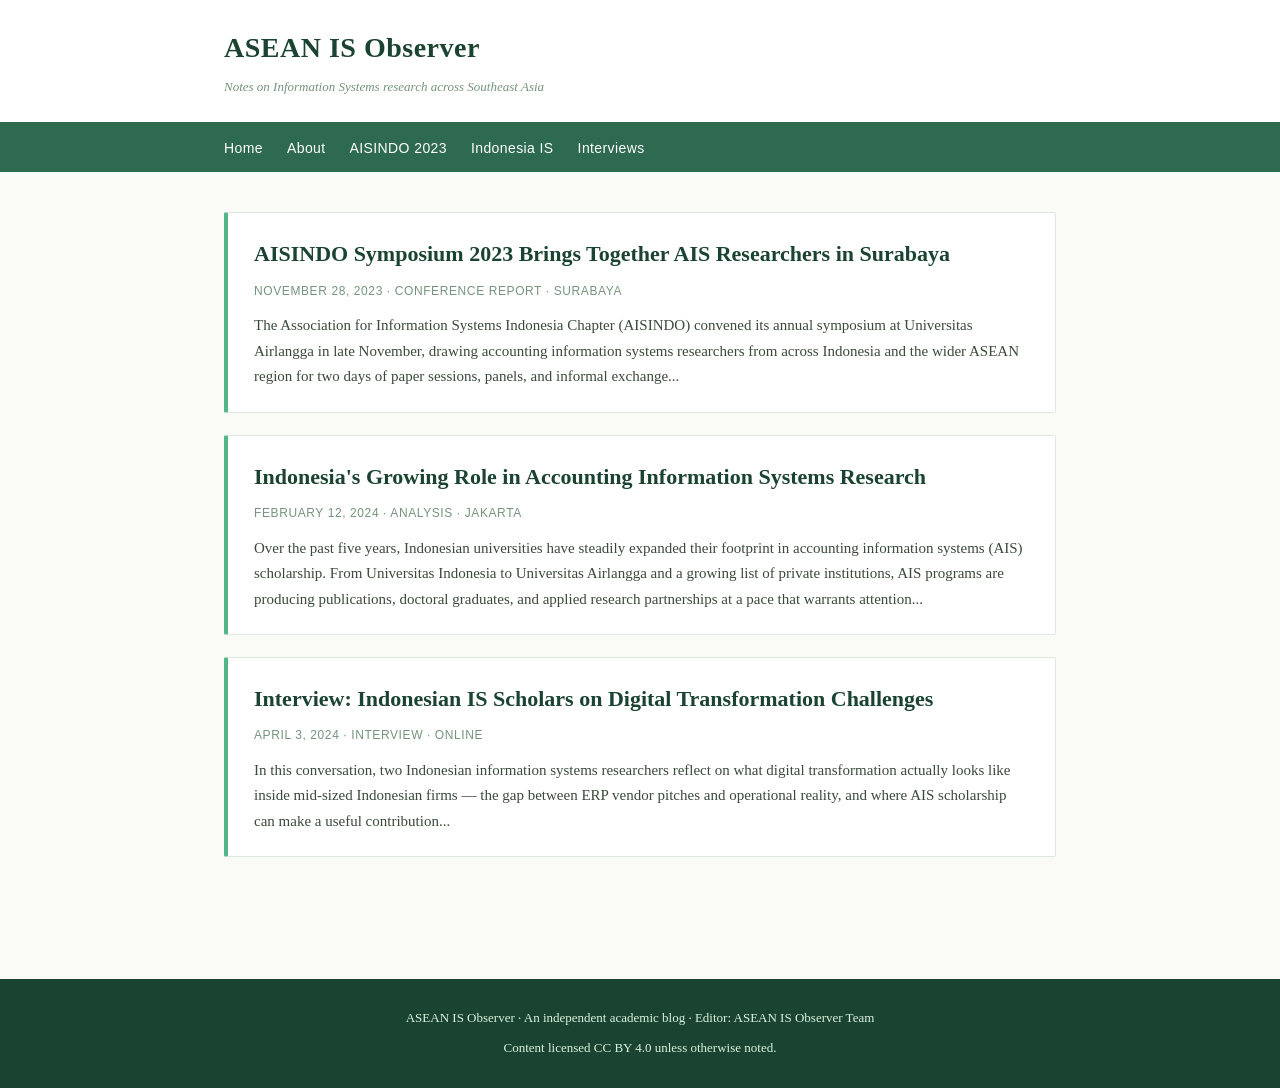
<file: index.html>
<!DOCTYPE html>
<html lang="en">
<head>
<meta charset="UTF-8">
<meta name="viewport" content="width=device-width, initial-scale=1.0">
<title>ASEAN IS Observer — Information Systems Research in Southeast Asia</title>
<meta name="description" content="Independent academic blog covering Information Systems research, conferences, and scholarship across Southeast Asia.">
<link rel="stylesheet" href="style.css">
</head>
<body>

<header class="site-header">
  <div class="container">
    <a href="index.html" class="site-title">ASEAN IS Observer</a>
    <div class="site-tagline">Notes on Information Systems research across Southeast Asia</div>
  </div>
</header>

<nav class="main-nav">
  <div class="container">
    <a href="index.html">Home</a>
    <a href="about.html">About</a>
    <a href="article-aisindo-2023.html">AISINDO 2023</a>
    <a href="article-indonesia-ais.html">Indonesia IS</a>
    <a href="article-scholar-interview.html">Interviews</a>
  </div>
</nav>

<main>
  <div class="container">

    <div class="post-list">

      <article class="post-card">
        <h2><a href="article-aisindo-2023.html">AISINDO Symposium 2023 Brings Together AIS Researchers in Surabaya</a></h2>
        <div class="post-meta">November 28, 2023 · Conference Report · Surabaya</div>
        <p class="post-excerpt">The Association for Information Systems Indonesia Chapter (AISINDO) convened its annual symposium at Universitas Airlangga in late November, drawing accounting information systems researchers from across Indonesia and the wider ASEAN region for two days of paper sessions, panels, and informal exchange...</p>
      </article>

      <article class="post-card">
        <h2><a href="article-indonesia-ais.html">Indonesia's Growing Role in Accounting Information Systems Research</a></h2>
        <div class="post-meta">February 12, 2024 · Analysis · Jakarta</div>
        <p class="post-excerpt">Over the past five years, Indonesian universities have steadily expanded their footprint in accounting information systems (AIS) scholarship. From Universitas Indonesia to Universitas Airlangga and a growing list of private institutions, AIS programs are producing publications, doctoral graduates, and applied research partnerships at a pace that warrants attention...</p>
      </article>

      <article class="post-card">
        <h2><a href="article-scholar-interview.html">Interview: Indonesian IS Scholars on Digital Transformation Challenges</a></h2>
        <div class="post-meta">April 3, 2024 · Interview · Online</div>
        <p class="post-excerpt">In this conversation, two Indonesian information systems researchers reflect on what digital transformation actually looks like inside mid-sized Indonesian firms — the gap between ERP vendor pitches and operational reality, and where AIS scholarship can make a useful contribution...</p>
      </article>

    </div>

  </div>
</main>

<footer class="site-footer">
  <div class="container">
    <p>ASEAN IS Observer · An independent academic blog · Editor: ASEAN IS Observer Team</p>
    <p style="margin-top:8px;">Content licensed CC BY 4.0 unless otherwise noted.</p>
  </div>
</footer>

</body>
</html>
</file>
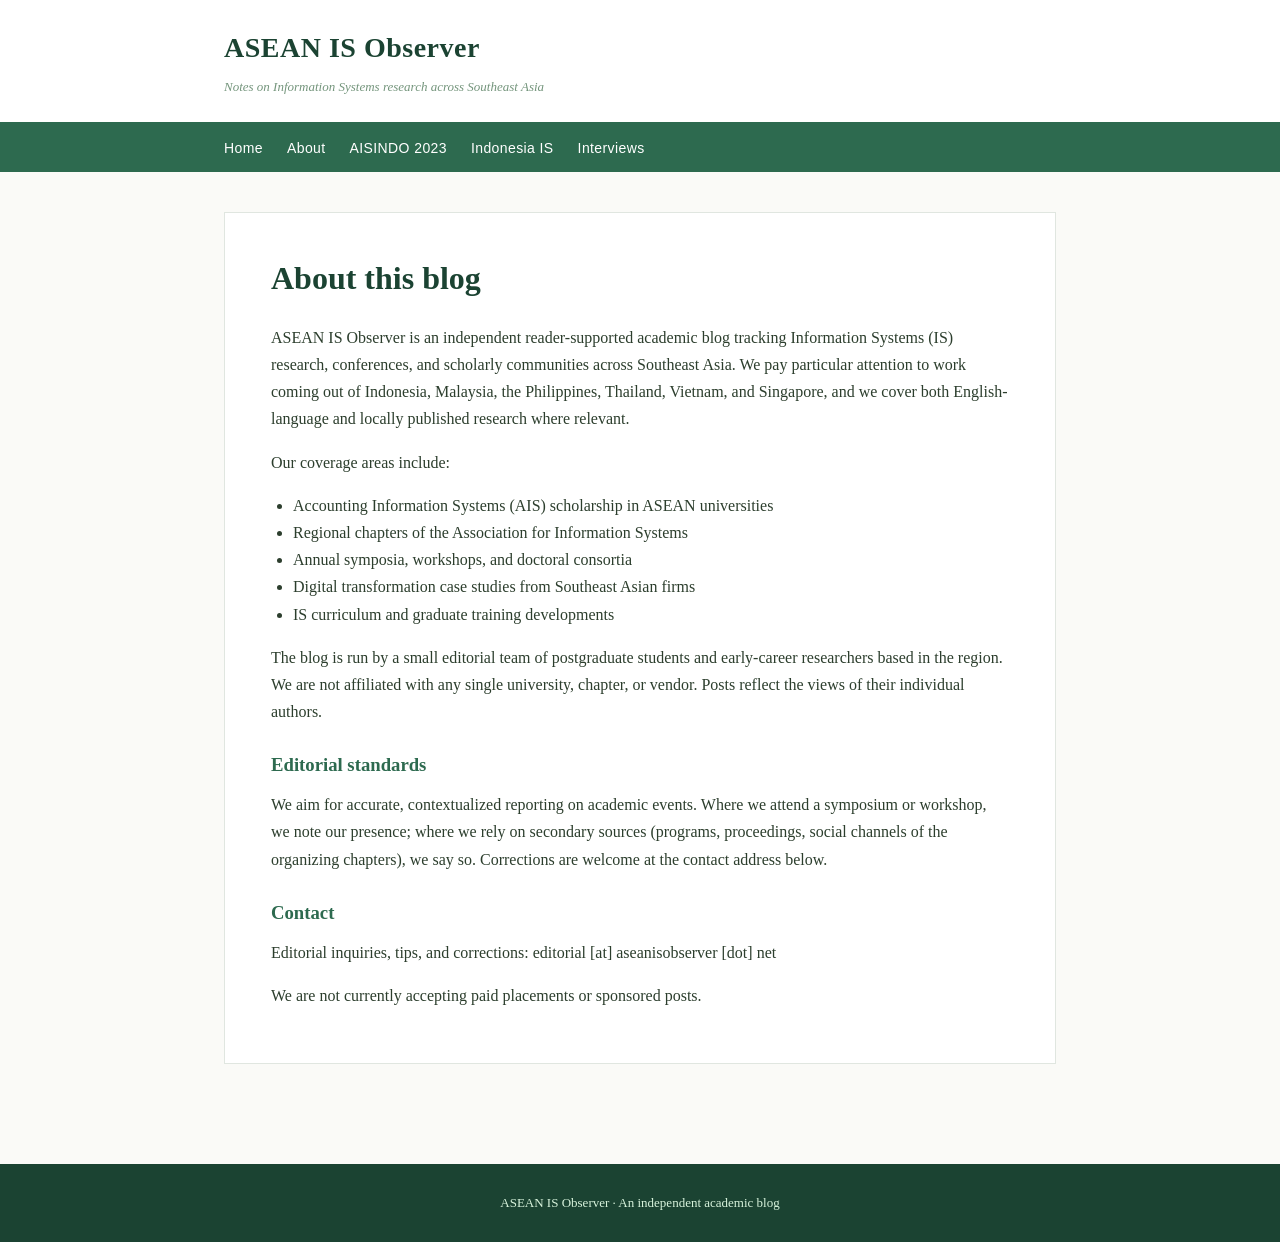
<file: about.html>
<!DOCTYPE html>
<html lang="en">
<head>
<meta charset="UTF-8">
<meta name="viewport" content="width=device-width, initial-scale=1.0">
<title>About — ASEAN IS Observer</title>
<link rel="stylesheet" href="style.css">
</head>
<body>

<header class="site-header">
  <div class="container">
    <a href="index.html" class="site-title">ASEAN IS Observer</a>
    <div class="site-tagline">Notes on Information Systems research across Southeast Asia</div>
  </div>
</header>

<nav class="main-nav">
  <div class="container">
    <a href="index.html">Home</a>
    <a href="about.html">About</a>
    <a href="article-aisindo-2023.html">AISINDO 2023</a>
    <a href="article-indonesia-ais.html">Indonesia IS</a>
    <a href="article-scholar-interview.html">Interviews</a>
  </div>
</nav>

<main>
  <div class="container">
    <div class="about-content">
      <h1>About this blog</h1>
      <p>ASEAN IS Observer is an independent reader-supported academic blog tracking Information Systems (IS) research, conferences, and scholarly communities across Southeast Asia. We pay particular attention to work coming out of Indonesia, Malaysia, the Philippines, Thailand, Vietnam, and Singapore, and we cover both English-language and locally published research where relevant.</p>

      <p>Our coverage areas include:</p>
      <ul style="margin: 0 0 16px 22px;">
        <li>Accounting Information Systems (AIS) scholarship in ASEAN universities</li>
        <li>Regional chapters of the Association for Information Systems</li>
        <li>Annual symposia, workshops, and doctoral consortia</li>
        <li>Digital transformation case studies from Southeast Asian firms</li>
        <li>IS curriculum and graduate training developments</li>
      </ul>

      <p>The blog is run by a small editorial team of postgraduate students and early-career researchers based in the region. We are not affiliated with any single university, chapter, or vendor. Posts reflect the views of their individual authors.</p>

      <h3 style="color:#2d6a4f; margin-top:24px; margin-bottom:10px;">Editorial standards</h3>
      <p>We aim for accurate, contextualized reporting on academic events. Where we attend a symposium or workshop, we note our presence; where we rely on secondary sources (programs, proceedings, social channels of the organizing chapters), we say so. Corrections are welcome at the contact address below.</p>

      <h3 style="color:#2d6a4f; margin-top:24px; margin-bottom:10px;">Contact</h3>
      <p>Editorial inquiries, tips, and corrections: editorial [at] aseanisobserver [dot] net</p>
      <p>We are not currently accepting paid placements or sponsored posts.</p>
    </div>
  </div>
</main>

<footer class="site-footer">
  <div class="container">
    <p>ASEAN IS Observer · An independent academic blog</p>
  </div>
</footer>

</body>
</html>
</file>
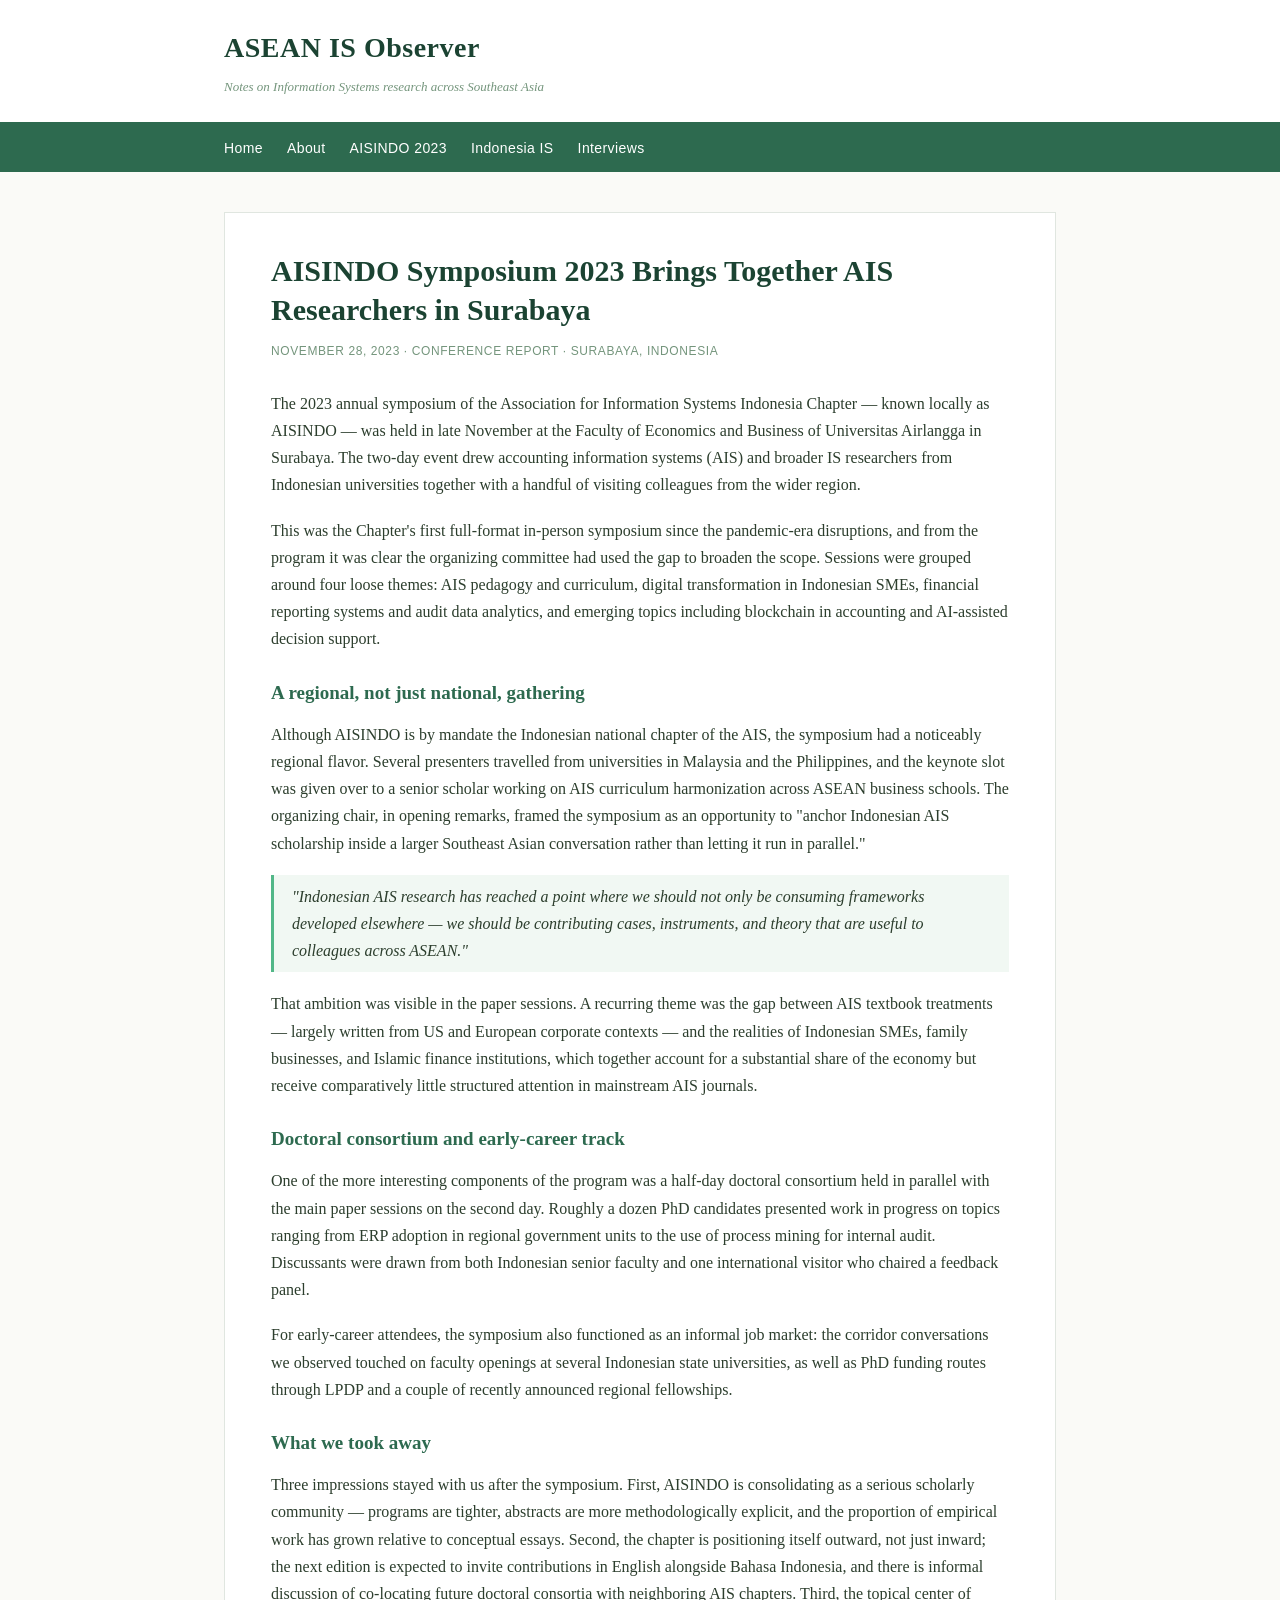
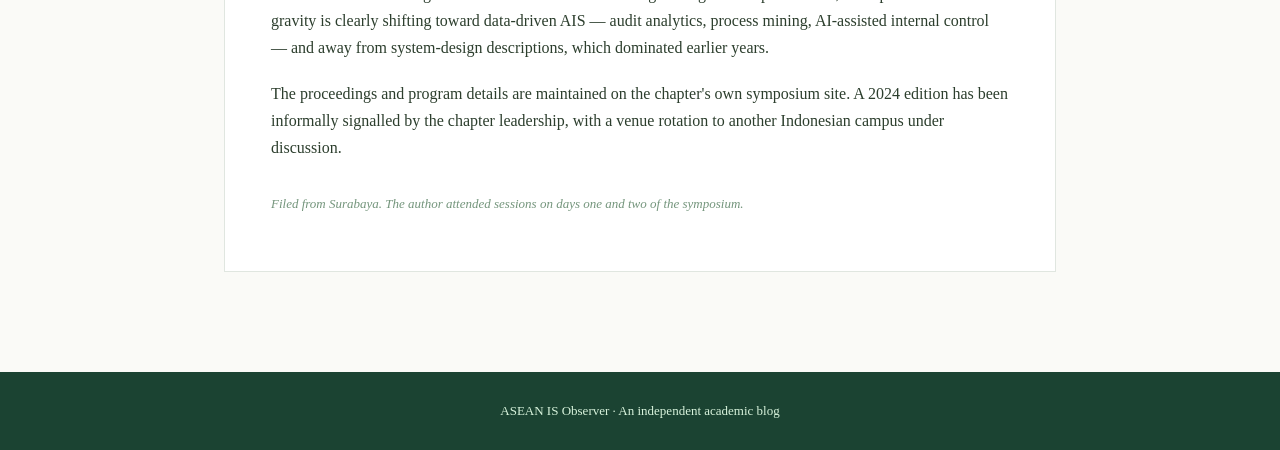
<file: article-aisindo-2023.html>
<!DOCTYPE html>
<html lang="en">
<head>
<meta charset="UTF-8">
<meta name="viewport" content="width=device-width, initial-scale=1.0">
<title>AISINDO Symposium 2023 Brings Together AIS Researchers in Surabaya — ASEAN IS Observer</title>
<link rel="stylesheet" href="style.css">
</head>
<body>

<header class="site-header">
  <div class="container">
    <a href="index.html" class="site-title">ASEAN IS Observer</a>
    <div class="site-tagline">Notes on Information Systems research across Southeast Asia</div>
  </div>
</header>

<nav class="main-nav">
  <div class="container">
    <a href="index.html">Home</a>
    <a href="about.html">About</a>
    <a href="article-aisindo-2023.html">AISINDO 2023</a>
    <a href="article-indonesia-ais.html">Indonesia IS</a>
    <a href="article-scholar-interview.html">Interviews</a>
  </div>
</nav>

<main>
  <div class="container">
    <article class="full-post">
      <h1>AISINDO Symposium 2023 Brings Together AIS Researchers in Surabaya</h1>
      <div class="post-meta">November 28, 2023 · Conference Report · Surabaya, Indonesia</div>

      <p>The 2023 annual symposium of the Association for Information Systems Indonesia Chapter — known locally as AISINDO — was held in late November at the Faculty of Economics and Business of Universitas Airlangga in Surabaya. The two-day event drew accounting information systems (AIS) and broader IS researchers from Indonesian universities together with a handful of visiting colleagues from the wider region.</p>

      <p>This was the Chapter's first full-format in-person symposium since the pandemic-era disruptions, and from the program it was clear the organizing committee had used the gap to broaden the scope. Sessions were grouped around four loose themes: AIS pedagogy and curriculum, digital transformation in Indonesian SMEs, financial reporting systems and audit data analytics, and emerging topics including blockchain in accounting and AI-assisted decision support.</p>

      <h3>A regional, not just national, gathering</h3>

      <p>Although AISINDO is by mandate the Indonesian national chapter of the AIS, the symposium had a noticeably regional flavor. Several presenters travelled from universities in Malaysia and the Philippines, and the keynote slot was given over to a senior scholar working on AIS curriculum harmonization across ASEAN business schools. The organizing chair, in opening remarks, framed the symposium as an opportunity to "anchor Indonesian AIS scholarship inside a larger Southeast Asian conversation rather than letting it run in parallel."</p>

      <blockquote>"Indonesian AIS research has reached a point where we should not only be consuming frameworks developed elsewhere — we should be contributing cases, instruments, and theory that are useful to colleagues across ASEAN."</blockquote>

      <p>That ambition was visible in the paper sessions. A recurring theme was the gap between AIS textbook treatments — largely written from US and European corporate contexts — and the realities of Indonesian SMEs, family businesses, and Islamic finance institutions, which together account for a substantial share of the economy but receive comparatively little structured attention in mainstream AIS journals.</p>

      <h3>Doctoral consortium and early-career track</h3>

      <p>One of the more interesting components of the program was a half-day doctoral consortium held in parallel with the main paper sessions on the second day. Roughly a dozen PhD candidates presented work in progress on topics ranging from ERP adoption in regional government units to the use of process mining for internal audit. Discussants were drawn from both Indonesian senior faculty and one international visitor who chaired a feedback panel.</p>

      <p>For early-career attendees, the symposium also functioned as an informal job market: the corridor conversations we observed touched on faculty openings at several Indonesian state universities, as well as PhD funding routes through LPDP and a couple of recently announced regional fellowships.</p>

      <h3>What we took away</h3>

      <p>Three impressions stayed with us after the symposium. First, AISINDO is consolidating as a serious scholarly community — programs are tighter, abstracts are more methodologically explicit, and the proportion of empirical work has grown relative to conceptual essays. Second, the chapter is positioning itself outward, not just inward; the next edition is expected to invite contributions in English alongside Bahasa Indonesia, and there is informal discussion of co-locating future doctoral consortia with neighboring AIS chapters. Third, the topical center of gravity is clearly shifting toward data-driven AIS — audit analytics, process mining, AI-assisted internal control — and away from system-design descriptions, which dominated earlier years.</p>

      <p>The proceedings and program details are maintained on the chapter's own symposium site. A 2024 edition has been informally signalled by the chapter leadership, with a venue rotation to another Indonesian campus under discussion.</p>

      <p style="font-size:13px; color:#74957c; margin-top:32px; font-style:italic;">Filed from Surabaya. The author attended sessions on days one and two of the symposium.</p>

    </article>
  </div>
</main>

<footer class="site-footer">
  <div class="container">
    <p>ASEAN IS Observer · An independent academic blog</p>
  </div>
</footer>

</body>
</html>
</file>
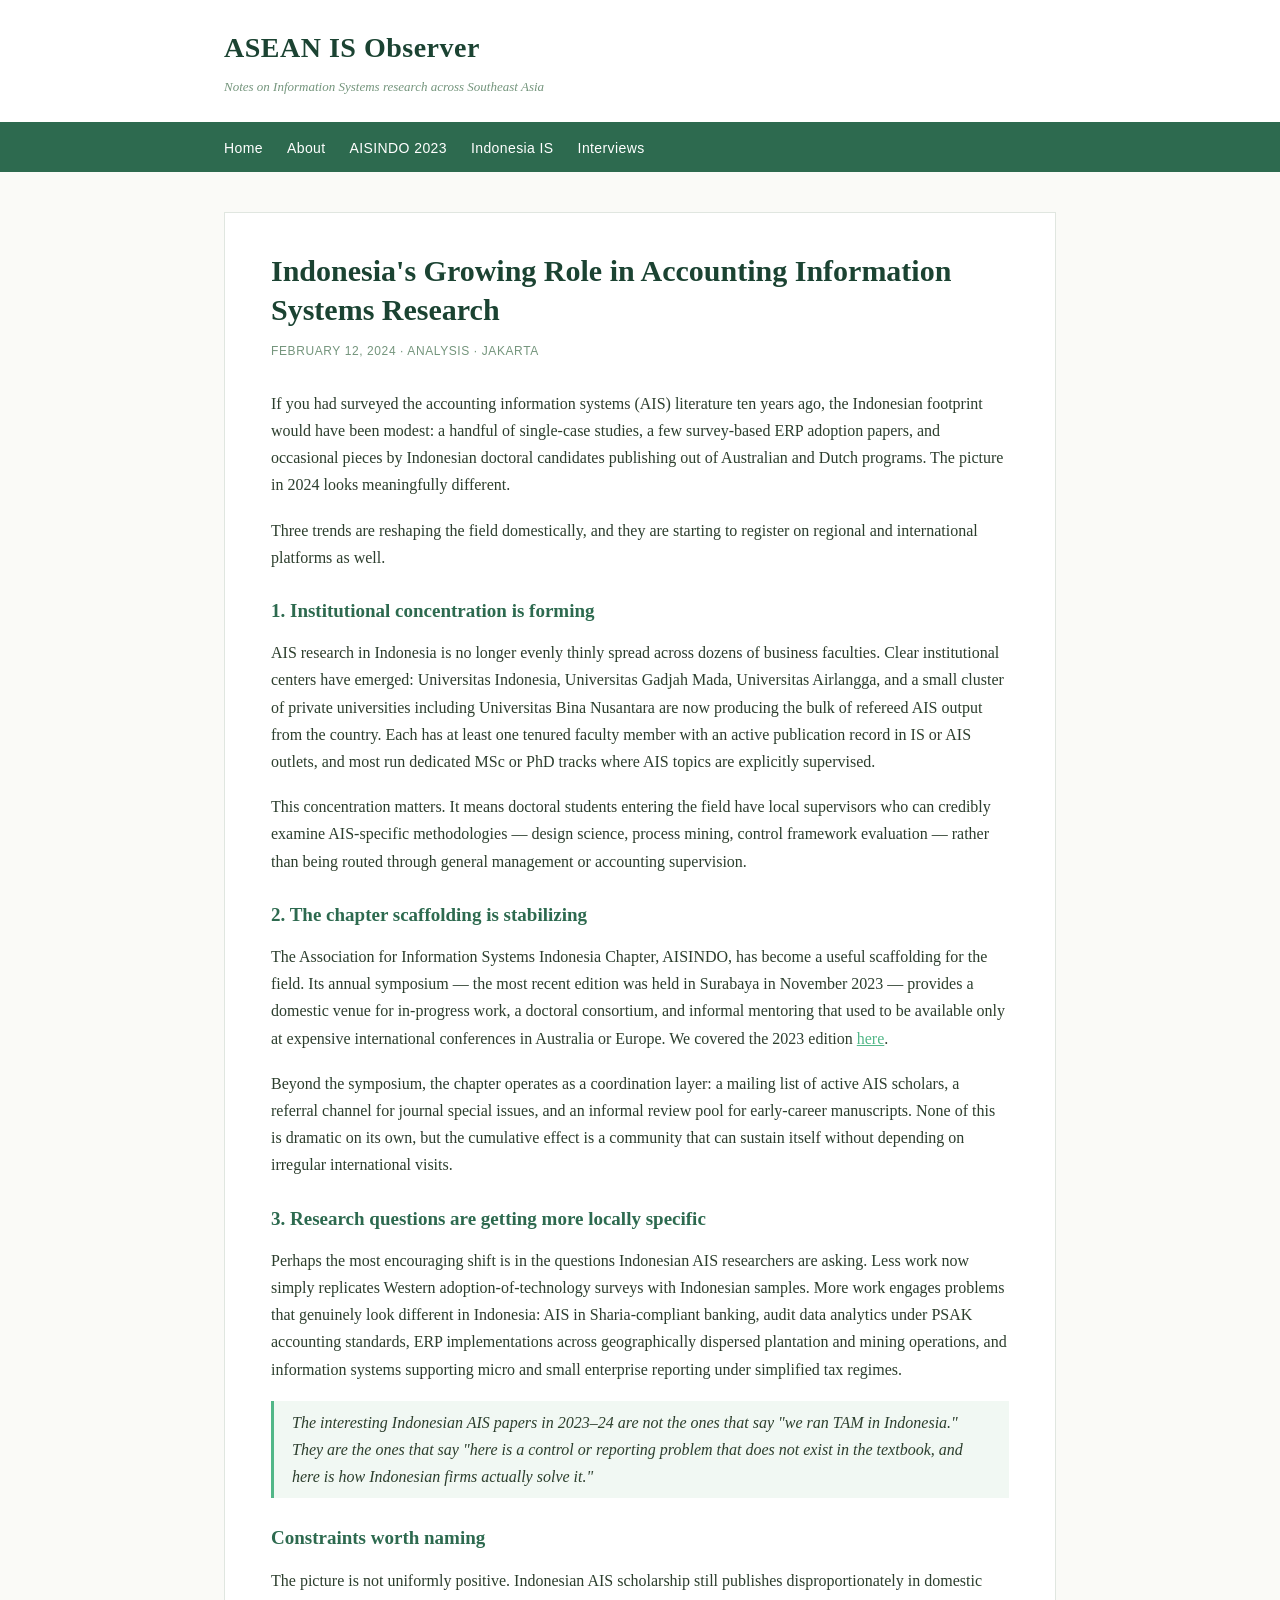
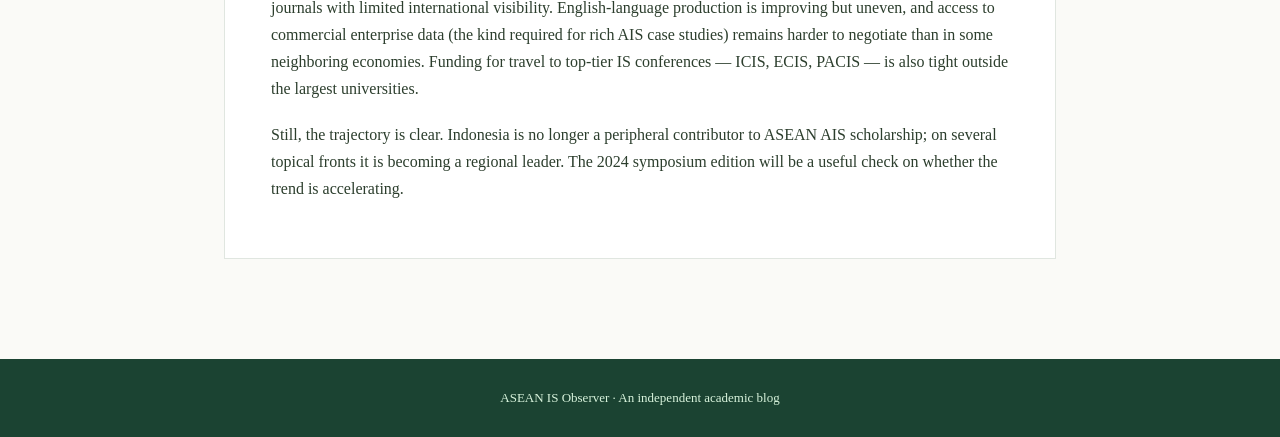
<file: article-indonesia-ais.html>
<!DOCTYPE html>
<html lang="en">
<head>
<meta charset="UTF-8">
<meta name="viewport" content="width=device-width, initial-scale=1.0">
<title>Indonesia's Growing Role in Accounting Information Systems Research — ASEAN IS Observer</title>
<link rel="stylesheet" href="style.css">
</head>
<body>

<header class="site-header">
  <div class="container">
    <a href="index.html" class="site-title">ASEAN IS Observer</a>
    <div class="site-tagline">Notes on Information Systems research across Southeast Asia</div>
  </div>
</header>

<nav class="main-nav">
  <div class="container">
    <a href="index.html">Home</a>
    <a href="about.html">About</a>
    <a href="article-aisindo-2023.html">AISINDO 2023</a>
    <a href="article-indonesia-ais.html">Indonesia IS</a>
    <a href="article-scholar-interview.html">Interviews</a>
  </div>
</nav>

<main>
  <div class="container">
    <article class="full-post">
      <h1>Indonesia's Growing Role in Accounting Information Systems Research</h1>
      <div class="post-meta">February 12, 2024 · Analysis · Jakarta</div>

      <p>If you had surveyed the accounting information systems (AIS) literature ten years ago, the Indonesian footprint would have been modest: a handful of single-case studies, a few survey-based ERP adoption papers, and occasional pieces by Indonesian doctoral candidates publishing out of Australian and Dutch programs. The picture in 2024 looks meaningfully different.</p>

      <p>Three trends are reshaping the field domestically, and they are starting to register on regional and international platforms as well.</p>

      <h3>1. Institutional concentration is forming</h3>

      <p>AIS research in Indonesia is no longer evenly thinly spread across dozens of business faculties. Clear institutional centers have emerged: Universitas Indonesia, Universitas Gadjah Mada, Universitas Airlangga, and a small cluster of private universities including Universitas Bina Nusantara are now producing the bulk of refereed AIS output from the country. Each has at least one tenured faculty member with an active publication record in IS or AIS outlets, and most run dedicated MSc or PhD tracks where AIS topics are explicitly supervised.</p>

      <p>This concentration matters. It means doctoral students entering the field have local supervisors who can credibly examine AIS-specific methodologies — design science, process mining, control framework evaluation — rather than being routed through general management or accounting supervision.</p>

      <h3>2. The chapter scaffolding is stabilizing</h3>

      <p>The Association for Information Systems Indonesia Chapter, AISINDO, has become a useful scaffolding for the field. Its annual symposium — the most recent edition was held in Surabaya in November 2023 — provides a domestic venue for in-progress work, a doctoral consortium, and informal mentoring that used to be available only at expensive international conferences in Australia or Europe. We covered the 2023 edition <a href="article-aisindo-2023.html" style="color:#52b788;">here</a>.</p>

      <p>Beyond the symposium, the chapter operates as a coordination layer: a mailing list of active AIS scholars, a referral channel for journal special issues, and an informal review pool for early-career manuscripts. None of this is dramatic on its own, but the cumulative effect is a community that can sustain itself without depending on irregular international visits.</p>

      <h3>3. Research questions are getting more locally specific</h3>

      <p>Perhaps the most encouraging shift is in the questions Indonesian AIS researchers are asking. Less work now simply replicates Western adoption-of-technology surveys with Indonesian samples. More work engages problems that genuinely look different in Indonesia: AIS in Sharia-compliant banking, audit data analytics under PSAK accounting standards, ERP implementations across geographically dispersed plantation and mining operations, and information systems supporting micro and small enterprise reporting under simplified tax regimes.</p>

      <blockquote>The interesting Indonesian AIS papers in 2023–24 are not the ones that say "we ran TAM in Indonesia." They are the ones that say "here is a control or reporting problem that does not exist in the textbook, and here is how Indonesian firms actually solve it."</blockquote>

      <h3>Constraints worth naming</h3>

      <p>The picture is not uniformly positive. Indonesian AIS scholarship still publishes disproportionately in domestic journals with limited international visibility. English-language production is improving but uneven, and access to commercial enterprise data (the kind required for rich AIS case studies) remains harder to negotiate than in some neighboring economies. Funding for travel to top-tier IS conferences — ICIS, ECIS, PACIS — is also tight outside the largest universities.</p>

      <p>Still, the trajectory is clear. Indonesia is no longer a peripheral contributor to ASEAN AIS scholarship; on several topical fronts it is becoming a regional leader. The 2024 symposium edition will be a useful check on whether the trend is accelerating.</p>

    </article>
  </div>
</main>

<footer class="site-footer">
  <div class="container">
    <p>ASEAN IS Observer · An independent academic blog</p>
  </div>
</footer>

</body>
</html>
</file>
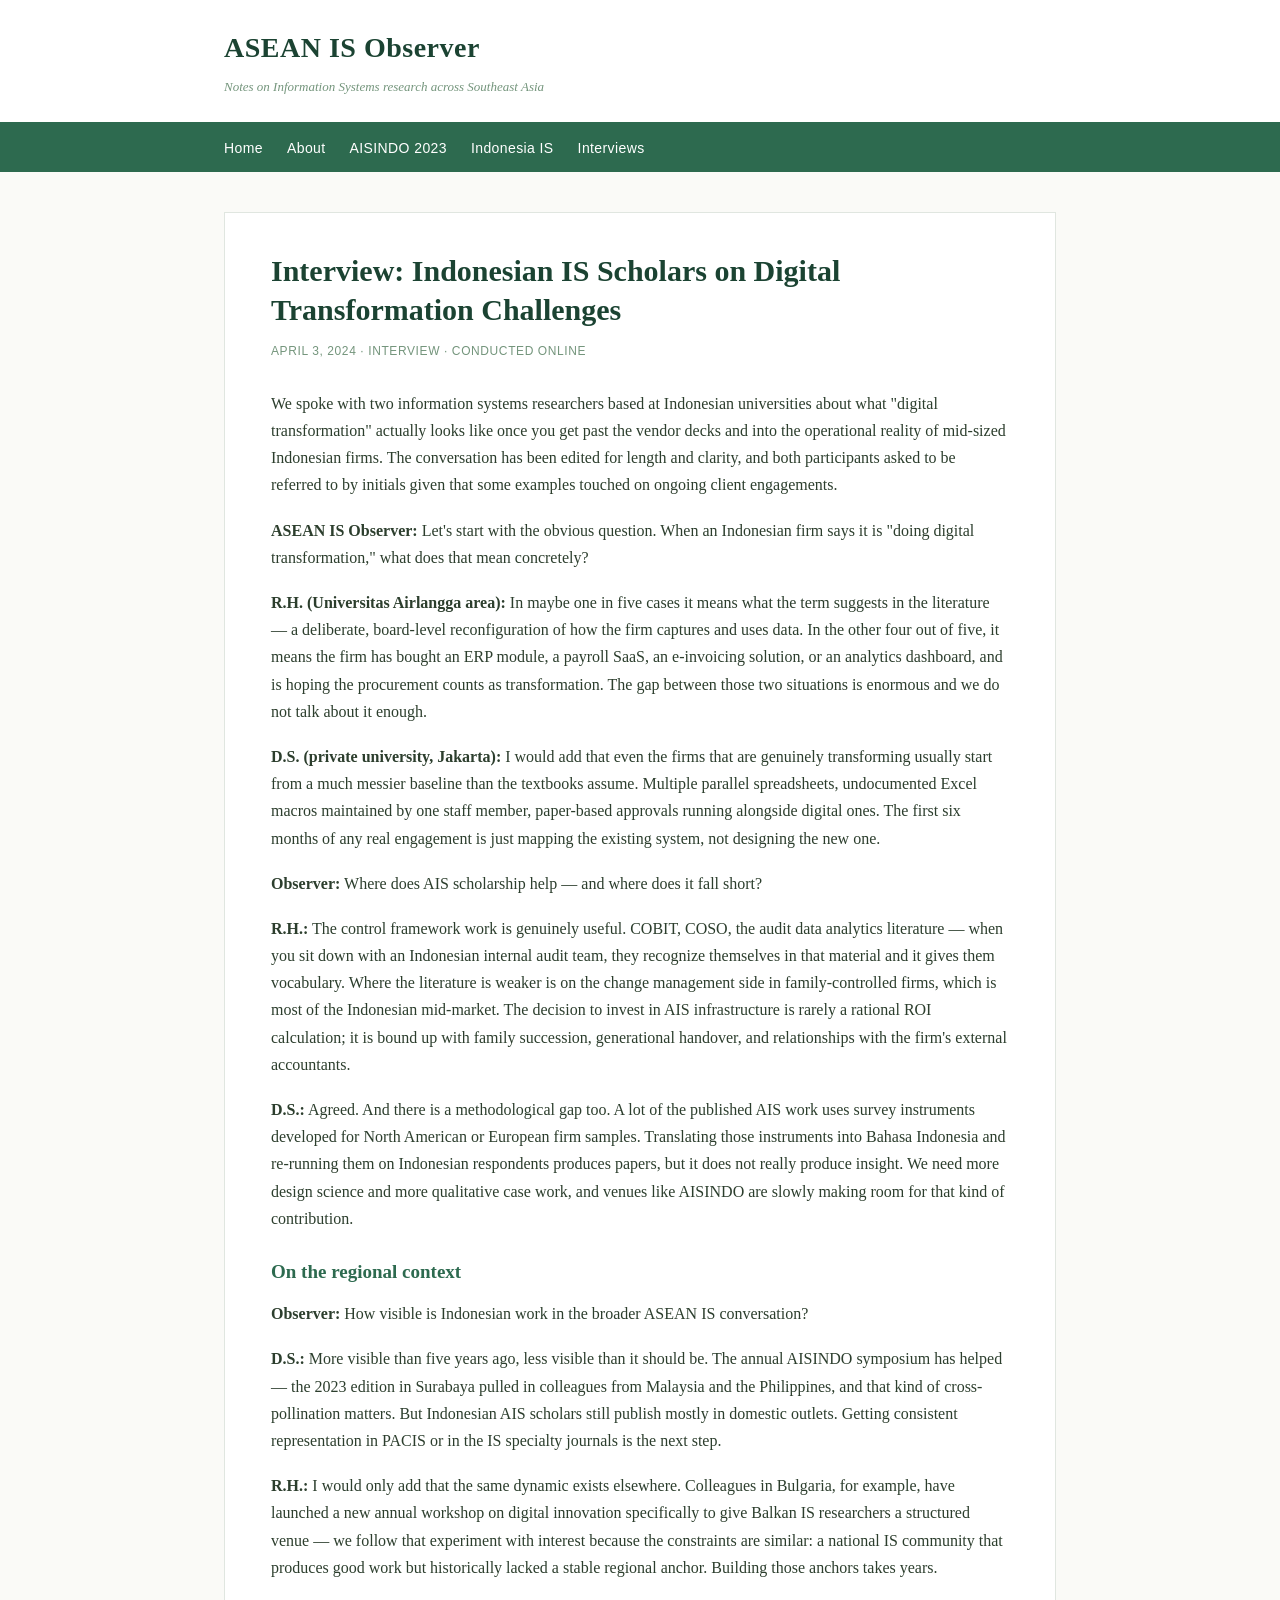
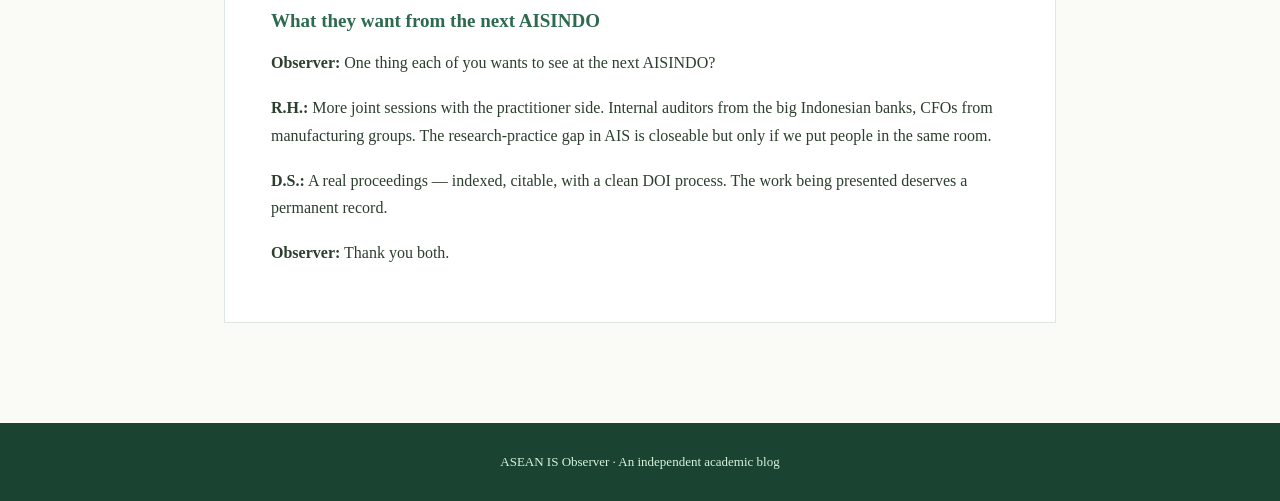
<file: article-scholar-interview.html>
<!DOCTYPE html>
<html lang="en">
<head>
<meta charset="UTF-8">
<meta name="viewport" content="width=device-width, initial-scale=1.0">
<title>Interview: Indonesian IS Scholars on Digital Transformation — ASEAN IS Observer</title>
<link rel="stylesheet" href="style.css">
</head>
<body>

<header class="site-header">
  <div class="container">
    <a href="index.html" class="site-title">ASEAN IS Observer</a>
    <div class="site-tagline">Notes on Information Systems research across Southeast Asia</div>
  </div>
</header>

<nav class="main-nav">
  <div class="container">
    <a href="index.html">Home</a>
    <a href="about.html">About</a>
    <a href="article-aisindo-2023.html">AISINDO 2023</a>
    <a href="article-indonesia-ais.html">Indonesia IS</a>
    <a href="article-scholar-interview.html">Interviews</a>
  </div>
</nav>

<main>
  <div class="container">
    <article class="full-post">
      <h1>Interview: Indonesian IS Scholars on Digital Transformation Challenges</h1>
      <div class="post-meta">April 3, 2024 · Interview · Conducted online</div>

      <p>We spoke with two information systems researchers based at Indonesian universities about what "digital transformation" actually looks like once you get past the vendor decks and into the operational reality of mid-sized Indonesian firms. The conversation has been edited for length and clarity, and both participants asked to be referred to by initials given that some examples touched on ongoing client engagements.</p>

      <p><strong>ASEAN IS Observer:</strong> Let's start with the obvious question. When an Indonesian firm says it is "doing digital transformation," what does that mean concretely?</p>

      <p><strong>R.H. (Universitas Airlangga area):</strong> In maybe one in five cases it means what the term suggests in the literature — a deliberate, board-level reconfiguration of how the firm captures and uses data. In the other four out of five, it means the firm has bought an ERP module, a payroll SaaS, an e-invoicing solution, or an analytics dashboard, and is hoping the procurement counts as transformation. The gap between those two situations is enormous and we do not talk about it enough.</p>

      <p><strong>D.S. (private university, Jakarta):</strong> I would add that even the firms that are genuinely transforming usually start from a much messier baseline than the textbooks assume. Multiple parallel spreadsheets, undocumented Excel macros maintained by one staff member, paper-based approvals running alongside digital ones. The first six months of any real engagement is just mapping the existing system, not designing the new one.</p>

      <p><strong>Observer:</strong> Where does AIS scholarship help — and where does it fall short?</p>

      <p><strong>R.H.:</strong> The control framework work is genuinely useful. COBIT, COSO, the audit data analytics literature — when you sit down with an Indonesian internal audit team, they recognize themselves in that material and it gives them vocabulary. Where the literature is weaker is on the change management side in family-controlled firms, which is most of the Indonesian mid-market. The decision to invest in AIS infrastructure is rarely a rational ROI calculation; it is bound up with family succession, generational handover, and relationships with the firm's external accountants.</p>

      <p><strong>D.S.:</strong> Agreed. And there is a methodological gap too. A lot of the published AIS work uses survey instruments developed for North American or European firm samples. Translating those instruments into Bahasa Indonesia and re-running them on Indonesian respondents produces papers, but it does not really produce insight. We need more design science and more qualitative case work, and venues like AISINDO are slowly making room for that kind of contribution.</p>

      <h3>On the regional context</h3>

      <p><strong>Observer:</strong> How visible is Indonesian work in the broader ASEAN IS conversation?</p>

      <p><strong>D.S.:</strong> More visible than five years ago, less visible than it should be. The annual AISINDO symposium has helped — the 2023 edition in Surabaya pulled in colleagues from Malaysia and the Philippines, and that kind of cross-pollination matters. But Indonesian AIS scholars still publish mostly in domestic outlets. Getting consistent representation in PACIS or in the IS specialty journals is the next step.</p>

      <p><strong>R.H.:</strong> I would only add that the same dynamic exists elsewhere. Colleagues in Bulgaria, for example, have launched a new annual workshop on digital innovation specifically to give Balkan IS researchers a structured venue — we follow that experiment with interest because the constraints are similar: a national IS community that produces good work but historically lacked a stable regional anchor. Building those anchors takes years.</p>

      <h3>What they want from the next AISINDO</h3>

      <p><strong>Observer:</strong> One thing each of you wants to see at the next AISINDO?</p>

      <p><strong>R.H.:</strong> More joint sessions with the practitioner side. Internal auditors from the big Indonesian banks, CFOs from manufacturing groups. The research-practice gap in AIS is closeable but only if we put people in the same room.</p>

      <p><strong>D.S.:</strong> A real proceedings — indexed, citable, with a clean DOI process. The work being presented deserves a permanent record.</p>

      <p><strong>Observer:</strong> Thank you both.</p>

    </article>
  </div>
</main>

<footer class="site-footer">
  <div class="container">
    <p>ASEAN IS Observer · An independent academic blog</p>
  </div>
</footer>

</body>
</html>
</file>
<file: style.css>
/* ASEAN IS Observer - Clean academic blog */
* { box-sizing: border-box; margin: 0; padding: 0; }

body {
  font-family: 'Georgia', 'Noto Serif', serif;
  background: #fafaf7;
  color: #2c3e2d;
  line-height: 1.7;
}

header.site-header {
  background: #ffffff;
  border-bottom: 3px solid #2d6a4f;
  padding: 24px 0;
}

.container {
  max-width: 880px;
  margin: 0 auto;
  padding: 0 24px;
}

.site-title {
  font-size: 28px;
  color: #1b4332;
  font-weight: 700;
  letter-spacing: 0.5px;
  text-decoration: none;
}

.site-tagline {
  font-size: 13px;
  color: #74957c;
  font-style: italic;
  margin-top: 4px;
}

nav.main-nav {
  background: #2d6a4f;
  padding: 12px 0;
}

nav.main-nav .container {
  display: flex;
  gap: 24px;
}

nav.main-nav a {
  color: #ffffff;
  text-decoration: none;
  font-size: 14px;
  font-family: 'Helvetica', sans-serif;
  letter-spacing: 0.4px;
}

nav.main-nav a:hover { color: #d8f3dc; }

main { padding: 40px 0; }

.post-list .post-card {
  background: #ffffff;
  border: 1px solid #e0e6e0;
  border-left: 4px solid #52b788;
  padding: 22px 26px;
  margin-bottom: 22px;
  border-radius: 2px;
}

.post-card h2 {
  font-size: 22px;
  margin-bottom: 8px;
}

.post-card h2 a {
  color: #1b4332;
  text-decoration: none;
}

.post-card h2 a:hover { color: #52b788; }

.post-meta {
  font-size: 12px;
  color: #74957c;
  font-family: 'Helvetica', sans-serif;
  text-transform: uppercase;
  letter-spacing: 0.6px;
  margin-bottom: 12px;
}

.post-excerpt { font-size: 15px; color: #3a4a3b; }

article.full-post {
  background: #ffffff;
  padding: 38px 46px;
  border: 1px solid #e0e6e0;
}

article.full-post h1 {
  font-size: 30px;
  color: #1b4332;
  margin-bottom: 12px;
  line-height: 1.3;
}

article.full-post .post-meta { margin-bottom: 28px; }

article.full-post p { margin-bottom: 18px; font-size: 16px; }

article.full-post h3 {
  font-size: 19px;
  color: #2d6a4f;
  margin: 24px 0 12px;
}

blockquote {
  border-left: 3px solid #52b788;
  padding: 8px 18px;
  margin: 18px 0;
  background: #f1f8f3;
  font-style: italic;
  color: #2c3e2d;
}

footer.site-footer {
  background: #1b4332;
  color: #d8f3dc;
  padding: 28px 0;
  margin-top: 60px;
  text-align: center;
  font-size: 13px;
}

footer a { color: #95d5b2; text-decoration: none; }

.about-content { background: #ffffff; padding: 38px 46px; border: 1px solid #e0e6e0; }
.about-content h1 { color: #1b4332; margin-bottom: 18px; }
.about-content p { margin-bottom: 16px; }
</file>
